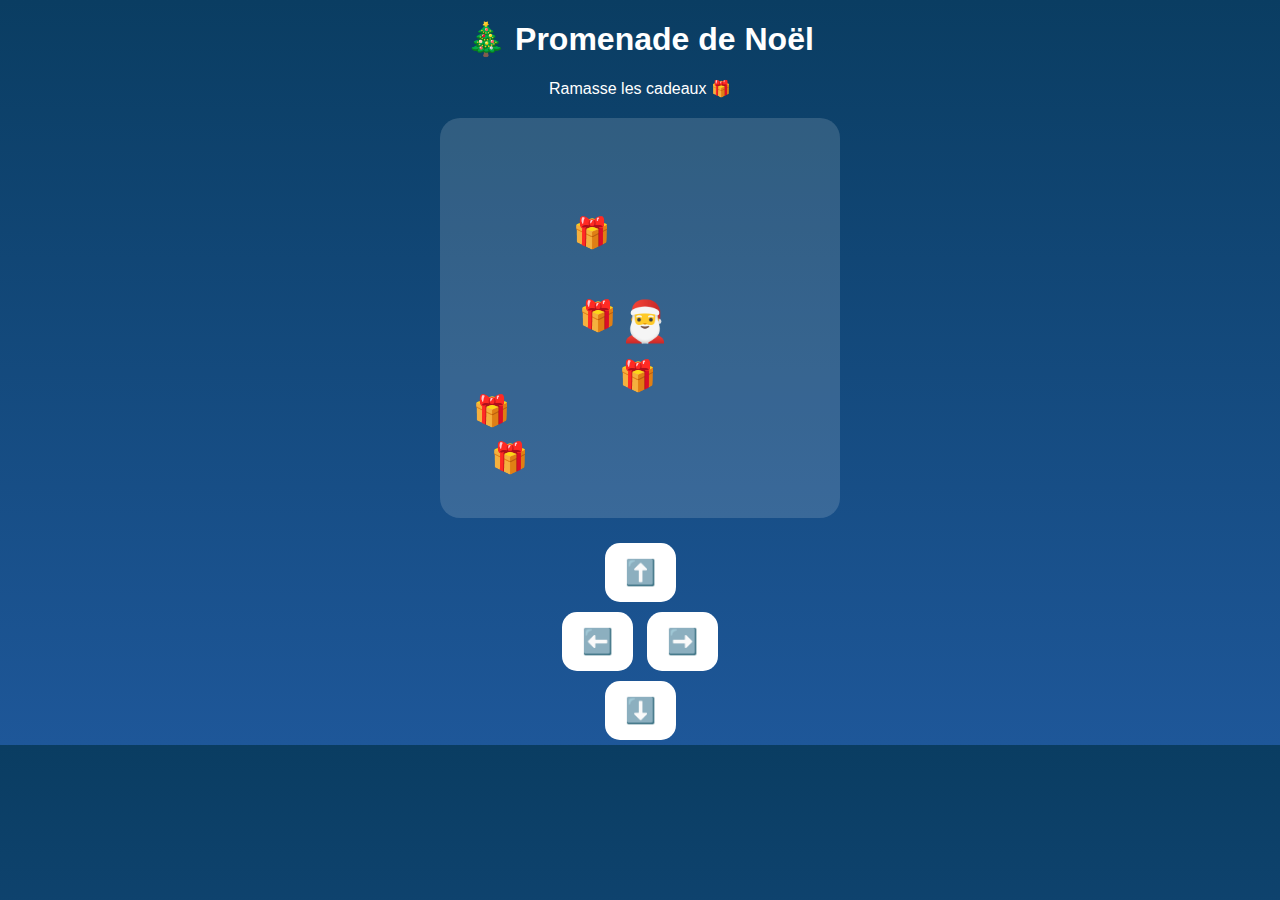
<file: index.html>
<!DOCTYPE html>
<html lang="fr">
<head>
<meta charset="UTF-8">
<meta name="viewport" content="width=device-width, initial-scale=1.0, maximum-scale=1.0, user-scalable=no">
<title>Promenade de Noël 🎄</title>
<link rel="stylesheet" href="style.css">
</head>

<body>

<h1>🎄 Promenade de Noël</h1>
<p>Ramasse les cadeaux 🎁</p>

<div id="game">
  <div id="player">🎅</div>
</div>

<div class="controls">
  <button onclick="move('up')">⬆️</button>
  <div>
    <button onclick="move('left')">⬅️</button>
    <button onclick="move('right')">➡️</button>
  </div>
  <button onclick="move('down')">⬇️</button>
</div>

<script src="game.js"></script>
</body>
</html>
</file>
<file: style.css>
body {
  margin: 0;
  font-family: -apple-system, BlinkMacSystemFont, sans-serif;
  background: linear-gradient(180deg, #0a3d62, #1e5799);
  color: white;
  text-align: center;
}

h1 {
  margin-top: 20px;
}

#game {
  width: 90vw;
  max-width: 400px;
  height: 400px;
  margin: 20px auto;
  background: rgba(255,255,255,0.15);
  border-radius: 20px;
  position: relative;
  overflow: hidden;
}

#player {
  position: absolute;
  font-size: 40px;
  left: 180px;
  top: 180px;
}

.gift {
  position: absolute;
  font-size: 30px;
}

.controls {
  margin-top: 20px;
}

.controls button {
  font-size: 25px;
  padding: 15px 20px;
  margin: 5px;
  border-radius: 15px;
  border: none;
  background: white;
  color: #0a3d62;
}
html, body {
  touch-action: manipulation;
}
</file>
